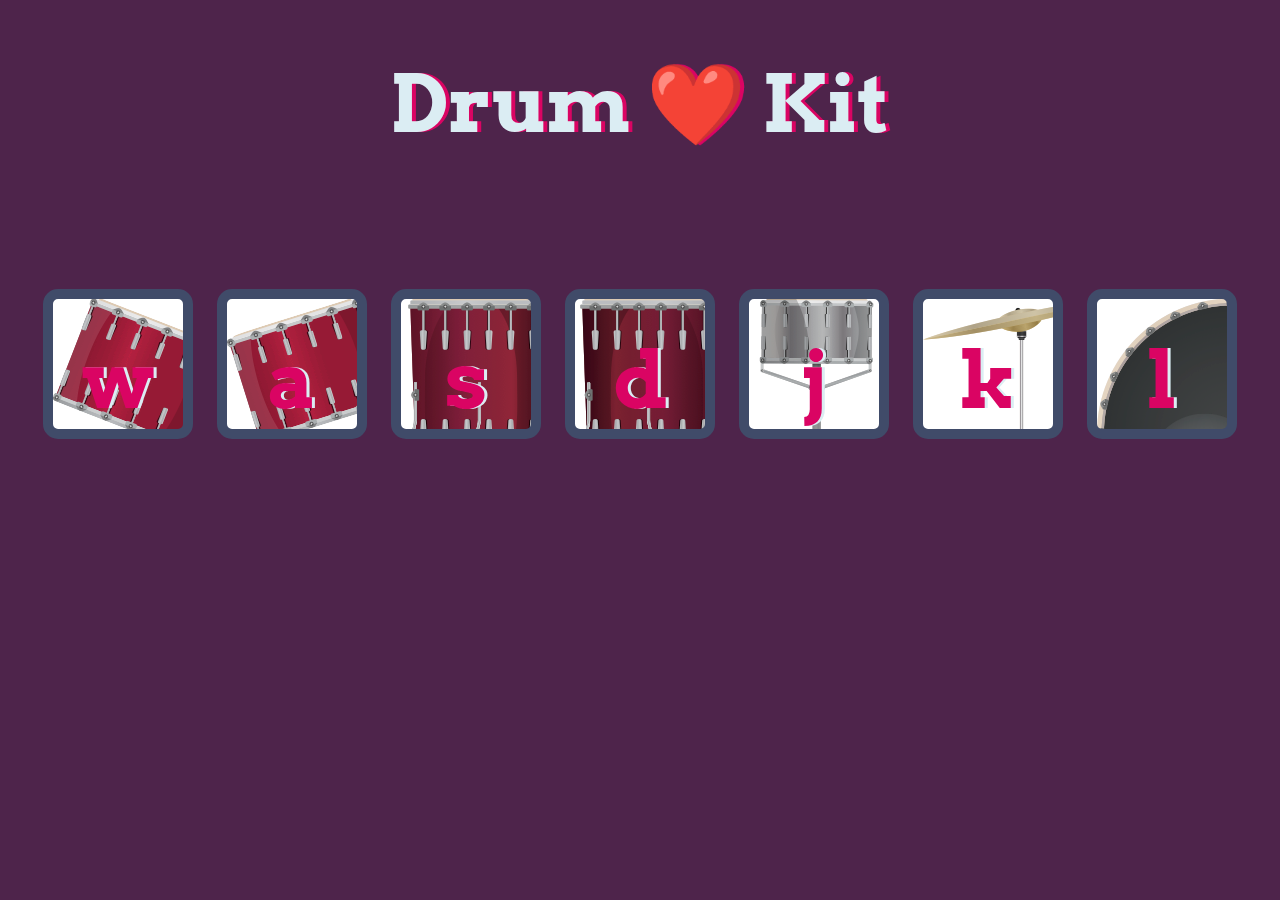
<file: Drum Kit/index.html>
<!DOCTYPE html>
<html lang="en" dir="ltr">

<head>
  <meta charset="utf-8">
  <title>Drum Kit ❤️</title>
  <link rel="stylesheet" href="styles.css">
  <link href="https://fonts.googleapis.com/css?family=Arvo" rel="stylesheet">
</head>

<body>
  <h1 id="title">Drum ❤️ Kit</h1>
  <div class="set">
    <button class="w drum">w</button>
    <button class="a drum">a</button>
    <button class="s drum">s</button>
    <button class="d drum">d</button>
    <button class="j drum">j</button>
    <button class="k drum">k</button>
    <button class="l drum">l</button>
  </div>


<script src="index.js" charset="utf-8"></script>

</body>
</html>
</file>
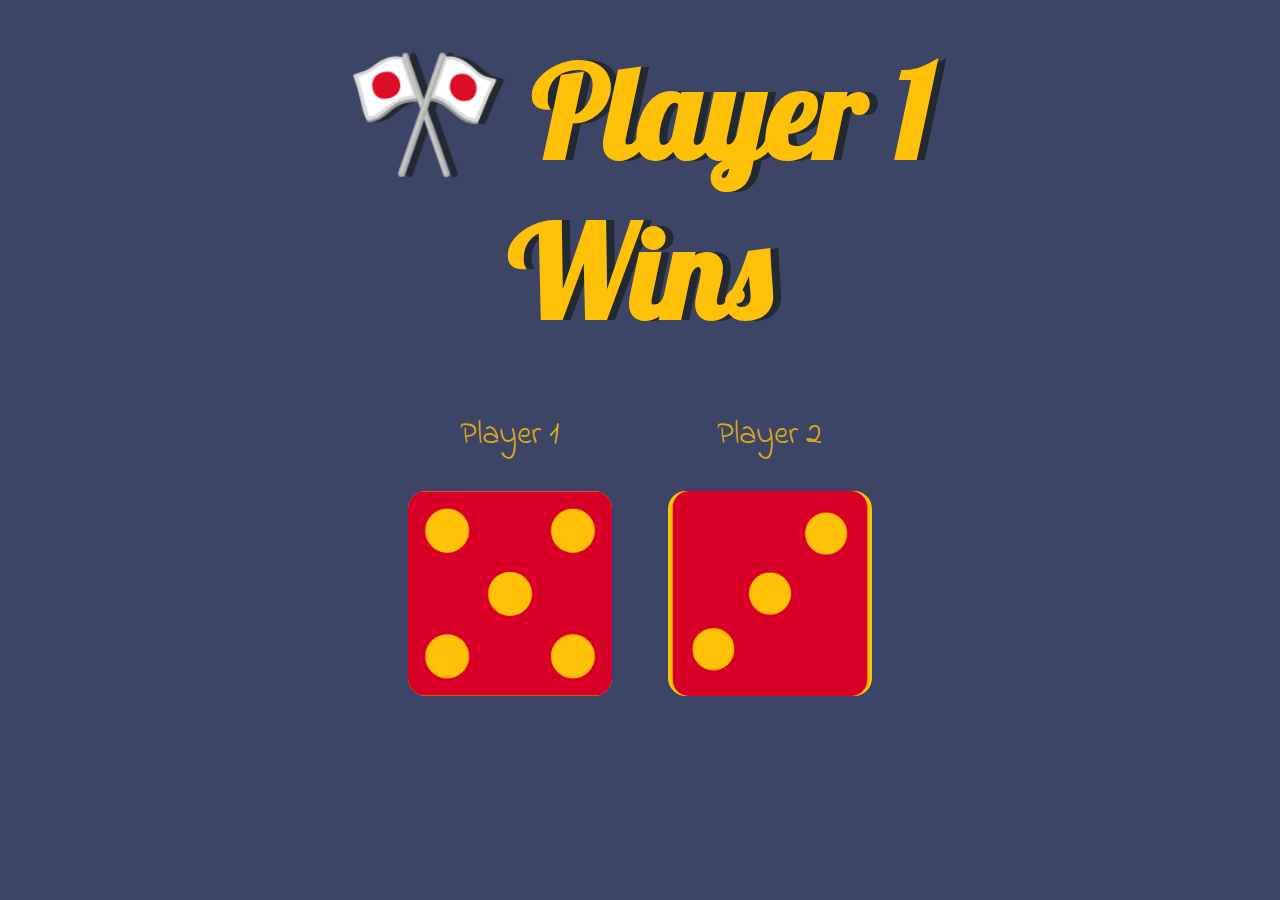
<file: Dicee Challenge/dicee.html>
<!DOCTYPE html>
<html lang="en" dir="ltr">
  <head>
    <meta charset="utf-8">
    <title>Dicee Game</title>
    <link rel="stylesheet" href="styles.css">
    <link href="https://fonts.googleapis.com/css?family=Indie+Flower|Lobster" rel="stylesheet">

  </head>
  <body>

    <div class="container">
      <h1>Refresh Me</h1>

      <div class="dice">
        <p>Player 1</p>
        <img class="img1" src="images/dice6.png">
      </div>

      <div class="dice">
        <p>Player 2</p>
        <img class="img2" src="images/dice3.png">
      </div>

    </div>

    <script src="index.js"></script>
  </body>

</html>
</file>
<file: Drum Kit/styles.css>
body {
  text-align: center;
  background-color: #4e244b;
}

h1 {
  font-size: 5rem;
  color: #DBEDF3;
  font-family: "Arvo", cursive;
  text-shadow: 4px 0 #DA0463;

}

footer {
  color: #DBEDF3;
  font-family: sans-serif;
}

.w {
  background-image: url("images/tom1.png");
}

.a {
  background-image: url("images/tom2.png");
}

.s {
  background-image: url("images/tom3.png");
}

.d {
  background-image: url("images/tom4.png");
}

.j {
  background-image: url("images/snare.png");
}

.k {
  background-image: url("images/crash.png");
}

.l {
  background-image: url("images/kick.png");
}

.set {
  margin: 10% auto;
}

.pressed {
  box-shadow: 0 3px 4px 0 #DBEDF3;
  opacity: 0.5;
}

.red {
  color: red;
}

.drum {
  outline: none;
  border: 10px solid #404B69;
  font-size: 5rem;
  font-family: 'Arvo', cursive;
  line-height: 2;
  font-weight: 900;
  color: #DA0463;
  text-shadow: 3px 0 #DBEDF3;
  border-radius: 15px;
  display: inline-block;
  width: 150px;
  height: 150px;
  text-align: center;
  margin: 10px;
  background-color: white;
}
</file>
<file: Dicee Challenge/styles.css>
.container {
  width: 70%;
  margin: auto;
  text-align: center;
}

.dice {
  text-align: center;
  display: inline-block;

}

body {
  background-color: #3c4566;
}

h1 {
  margin: 30px;
  font-family: 'Lobster', cursive;
  text-shadow: 8px 0 #232931;
  font-size: 8rem;
  color: #ffc107;
}

p {
  font-size: 2rem;
  color: #ffc107cf;
  
  
  font-family: 'Indie Flower', cursive;
}

img {
  width: 80%;
  background-color: #ffc107;
  border-radius: 18px;
}
</file>
